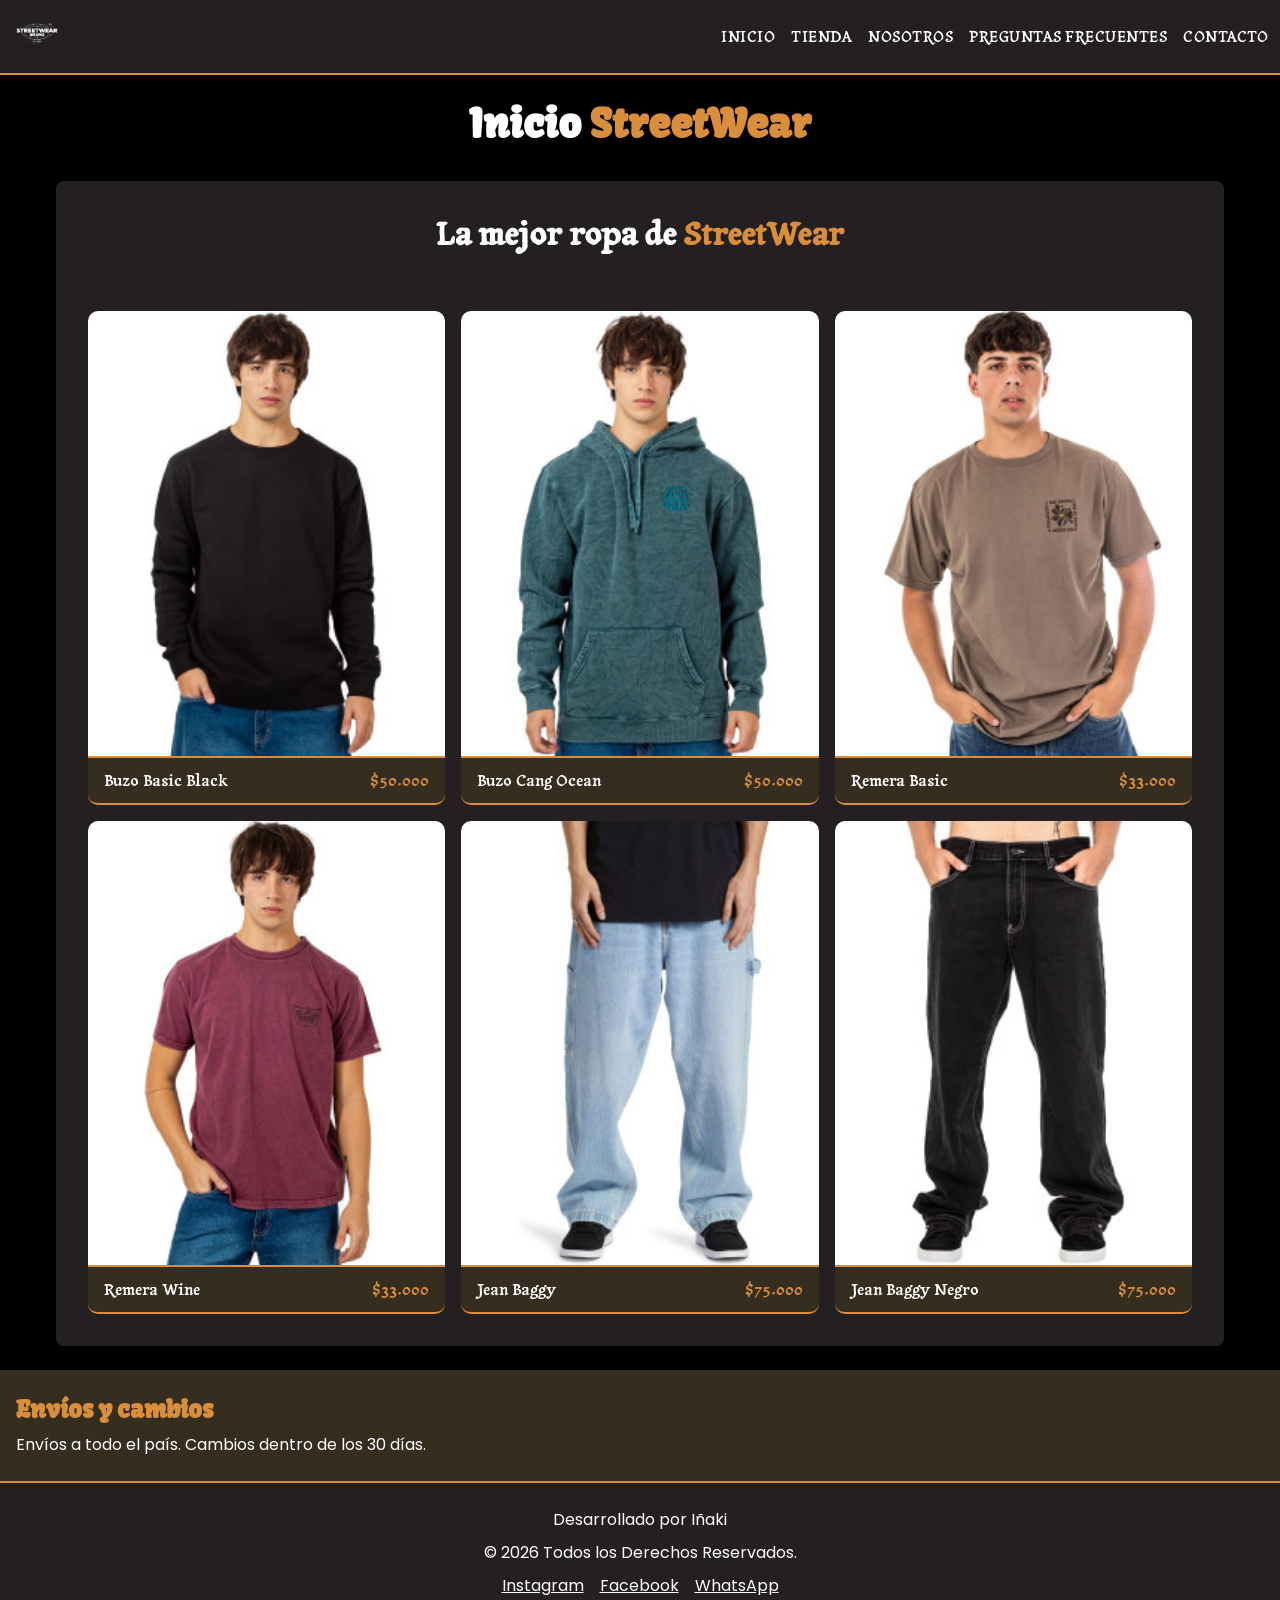
<file: index.html>
<!DOCTYPE html>
<html lang="es">

<head>
    <meta charset="UTF-8">
    <meta name="viewport" content="width=device-width, initial-scale=1.0">
    <title>StreetWear | Inicio</title>
    <link rel="stylesheet" href="styles/styles.css">
</head>

<body class="pagina pagina--index">

    <!-- Header -->

    <header class="header-contenedor">
        <div class="header-left">
            <a href="index.html" title="Inicio">
                <figure>
                    <img class="img-logo" src="./img/logo.jpg" alt="Logo del emprendimiento">
                </figure>
            </a>
        </div>
        <nav class="nav">
            <ul class="nav-lista">
                <li><a class="nav-link" href="index.html">Inicio</a></li>
                <li><a class="nav-link" href="./pages/producto.html">Tienda</a></li>
                <li><a class="nav-link" href="./pages/nosotros.html">Nosotros</a></li>
                <li><a class="nav-link" href="./pages/preguntas.html">Preguntas Frecuentes</a></li>
                <li><a class="nav-link" href="./pages/contacto.html">Contacto</a></li>
            </ul>
        </nav>
    </header>

    <!-- Main -->

    <main class="main-contenedor">
        <h1 class="titulo-principal">Inicio <span class="titulo-nick">StreetWear</span></h1>
        <section class="bloque-seccion">
            <h2 class="subtitulo-principal">La mejor ropa de <span class="titulo-nick">StreetWear</span></h2>
            <div class="producto-grid">
                <article class="producto-card">
                    <figure>
                        <img class="img-ropa" src="./img/buzo-negro.jpg" alt="Buzo Basico Negro">
                    </figure>
                    <div class="producto-info">
                        <p class="nombre-producto">Buzo Basic Black</p>
                        <p class="precio-producto">$50.000</p>
                    </div>
                </article>
                <article class="producto-card">
                    <figure>
                        <img class="img-ropa" src="./img/buzo-azul-cang.jpg" alt="Buzo Azul Canguro">
                    </figure>
                    <div class="producto-info">
                        <p class="nombre-producto">Buzo Cang Ocean</p>
                        <p class="precio-producto">$50.000</p>
                    </div>
                </article>
                <article class="producto-card">
                    <figure>
                        <img class="img-ropa" src="./img/remera-basica.jpg" alt="Remera basica">
                    </figure>
                    <div class="producto-info">
                        <p class="nombre-producto">Remera Basic</p>
                        <p class="precio-producto">$33.000</p>
                    </div>
                </article>
                <article class="producto-card">
                    <figure>
                        <img class="img-ropa" src="./img/remera-bordo.jpg" alt="Remera Bordo">
                    </figure>
                    <div class="producto-info">
                        <p class="nombre-producto">Remera Wine</p>
                        <p class="precio-producto">$33.000</p>
                    </div>
                </article>
                <article class="producto-card">
                    <figure>
                        <img class="img-ropa" src="./img/jean-baggy-classic.jpg" alt="Jean Baggy Clasico">
                    </figure>
                    <div class="producto-info">
                        <p class="nombre-producto">Jean Baggy</p>
                        <p class="precio-producto">$75.000</p>
                    </div>
                </article>
                <article class="producto-card">
                    <figure>
                        <img class="img-ropa" src="./img/jean-baggy-negro.jpg" alt="Jean Baggy Negro">
                    </figure>
                    <div class="producto-info">
                        <p class="nombre-producto">Jean Baggy Negro</p>
                        <p class="precio-producto">$75.000</p>
                    </div>
                </article>
            </div>
        </section>
    </main>
    <aside class="info">
        <h2>Envíos y cambios</h2>
        <p>Envíos a todo el país. Cambios dentro de los 30 días.</p>
    </aside>
    <footer class="pie">
        <p>Desarrollado por Iñaki</p>
        <p>&copy; <span id="year"></span> Todos los Derechos Reservados.</p>
        <nav>
            <ul>
                <li>
                    <a href="https://www.instagram.com/" target="_blank">Instagram</a>
                </li>
                <li>
                    <a href="https://www.facebook.com/" target="_blank">Facebook</a>
                </li>
                <li>
                    <a href="https://www.whatsapp.com/" target="_blank">WhatsApp</a>
                </li>
            </ul>
        </nav>
    </footer>

    <script>
        document.getElementById('year').textContent = new Date().getFullYear();
    </script>

</body>

</html>
</file>
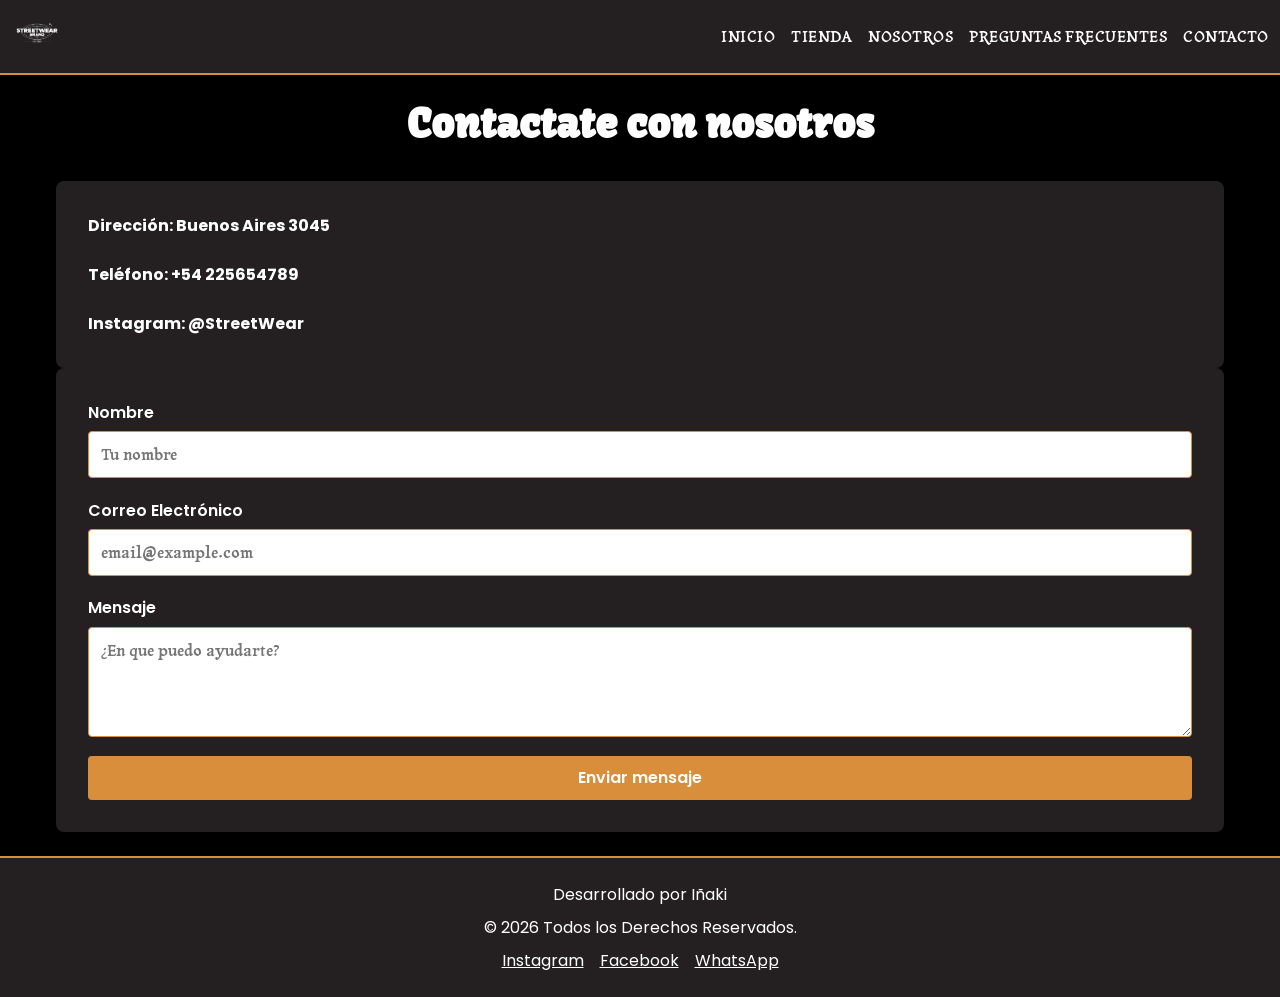
<file: pages/contacto.html>
<!DOCTYPE html>
<html lang="es">

<head>
    <meta charset="UTF-8">
    <meta name="viewport" content="width=device-width, initial-scale=1.0">
    <title>Contacto | StreetWear</title>
    <link rel="stylesheet" href="../styles/styles.css">
</head>

<body class="pagina">
    <header class="header-contenedor">
        <div class="header-left">
            <a href="../index.html" title="Inicio">
                <figure>
                    <img class="img-logo" src="../img/logo.jpg" alt="Logo del emprendimiento">
                </figure>
            </a>
        </div>
        <nav class="nav">
            <ul class="nav-lista">
                <li><a class="nav-link" href="../index.html">Inicio</a></li>
                <li><a class="nav-link" href="./producto.html">Tienda</a></li>
                <li><a class="nav-link" href="./nosotros.html">Nosotros</a></li>
                <li><a class="nav-link" href="./preguntas.html">Preguntas Frecuentes</a></li>
                <li><a class="nav-link" href="./contacto.html">Contacto</a></li>
            </ul>
        </nav>
    </header>


    <main class="main-contenedor">
        <h1 class="titulo-principal">Contactate con nosotros</h1>
        <section class="bloque-seccion">
            <p><strong>Dirección: Buenos Aires 3045</strong></p>
            <p><strong>Teléfono: +54 225654789</strong></p>
            <p><strong>Instagram: @StreetWear</strong></p>
        </section>
        <section class="bloque-seccion">
            <form class="formulario" action="#" method="post">
                <div class="campo-grupo">
                    <label for="nombre" class="form-label">Nombre</label>
                    <input type="text" id="nombre" name="nombre" class="form-input" required placeholder="Tu nombre">
                </div>
                <div class="campo-grupo">
                    <label for="email" class="form-label">Correo Electrónico</label>
                    <input type="email" id="email" name="email" class="form-input" required
                        placeholder="email@example.com">
                </div>
                <div class="campo-grupo">
                    <label for="mensaje" class="form-label">Mensaje</label>
                    <textarea name="mensaje" id="mensaje" rows="4" class="form-input"
                        placeholder="¿En que puedo ayudarte?"></textarea>
                </div>
                <button type="submit" class="btn">Enviar mensaje</button>
            </form>
        </section>
    </main>
    <footer class="pie">
        <p>Desarrollado por Iñaki</p>
        <p>&copy; <span id="year"></span> Todos los Derechos Reservados.</p>
        <nav>
            <ul>
                <li>
                    <a href="https://www.instagram.com/" target="_blank">Instagram</a>
                </li>
                <li>
                    <a href="https://www.facebook.com/" target="_blank">Facebook</a>
                </li>
                <li>
                    <a href="https://www.whatsapp.com/" target="_blank">WhatsApp</a>
                </li>
            </ul>
        </nav>
    </footer>
    <script>
        document.getElementById('year').textContent = new Date().getFullYear();
    </script>
</body>

</html>
</file>
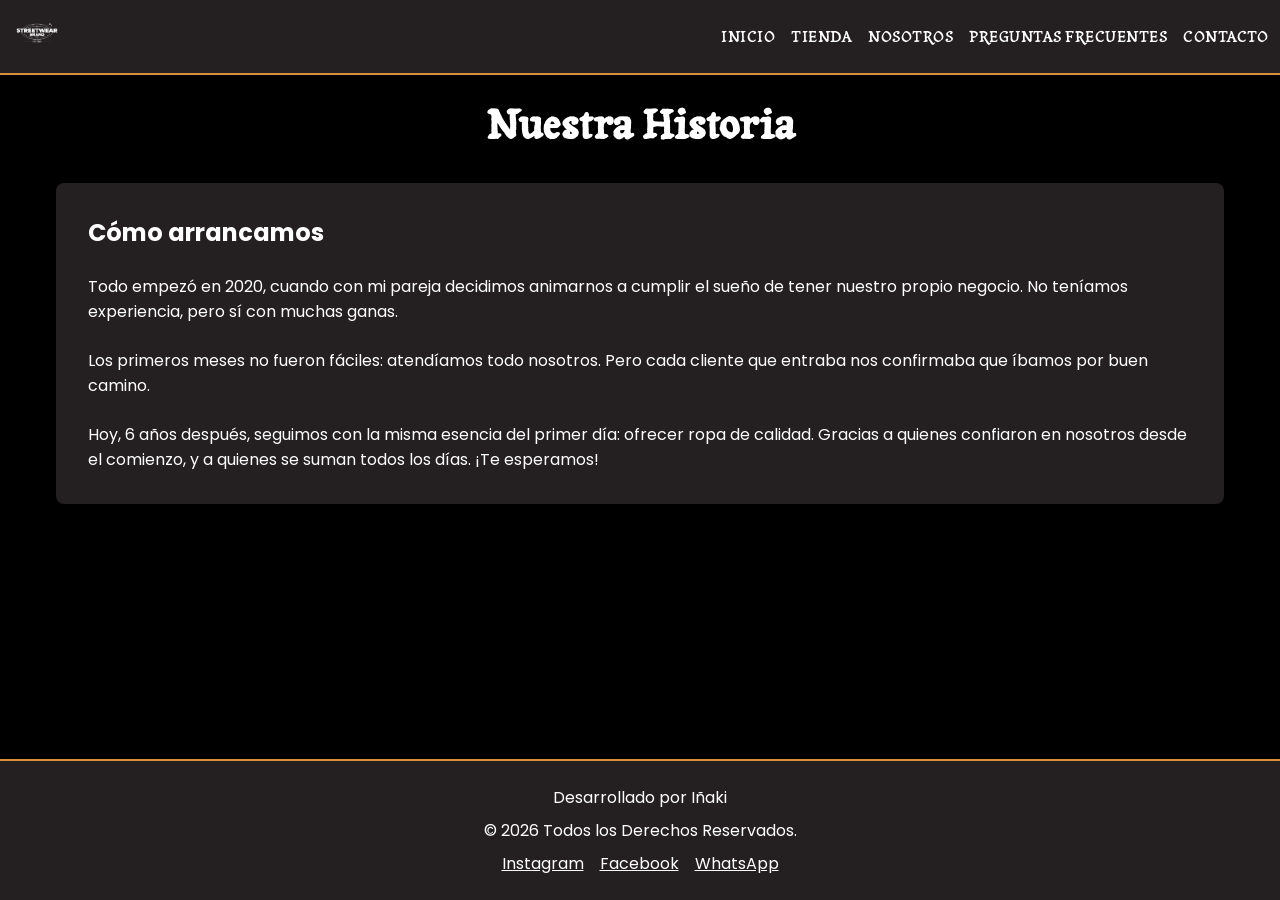
<file: pages/nosotros.html>
<!DOCTYPE html>
<html lang="es">

<head>
    <meta charset="UTF-8">
    <meta name="viewport" content="width=device-width, initial-scale=1.0">
    <title>StreetWear | Nosotros</title>
    <link rel="stylesheet" href="../styles/styles.css">
</head>

<body class="pagina">
    <header class="header-contenedor">
        <div class="header-left">
            <a href="../index.html" title="Inicio">
                <figure>
                    <img class="img-logo" src="../img/logo.jpg" alt="Logo del emprendimiento">
                </figure>
            </a>
        </div>
        <nav class="nav">
            <ul class="nav-lista">
                <li><a class="nav-link" href="../index.html">Inicio</a></li>
                <li><a class="nav-link" href="producto.html">Tienda</a></li>
                <li><a class="nav-link" href="nosotros.html">Nosotros</a></li>
                <li><a class="nav-link" href="preguntas.html">Preguntas Frecuentes</a></li>
                <li><a class="nav-link" href="contacto.html">Contacto</a></li>
            </ul>
        </nav>
    </header>

    <main class="main-contenedor">
        <h1 class="titulo-principal titulo">Nuestra Historia</h1>
        <section class="bloque-seccion">
            <h2>Cómo arrancamos</h2>
            <p>
                Todo empezó en 2020, cuando con mi pareja decidimos animarnos a cumplir el sueño de tener nuestro propio
                negocio. No teníamos experiencia, pero sí con muchas ganas.
            </p>
            <p>Los primeros meses no fueron fáciles:
                atendíamos
                todo
                nosotros. Pero cada cliente que entraba nos confirmaba que íbamos por buen camino.
            </p>
            <p>
                Hoy, 6 años después, seguimos con la misma esencia del primer día: ofrecer ropa de calidad. Gracias a
                quienes confiaron en nosotros desde el
                comienzo, y a quienes se suman todos los días.
                ¡Te esperamos!
            </p>
        </section>
    </main>
    <footer class="pie">
        <p>Desarrollado por Iñaki</p>
        <p>&copy; <span id="year"></span> Todos los Derechos Reservados.</p>
        <nav>
            <ul>
                <li>
                    <a href="https://www.instagram.com/" target="_blank">Instagram</a>
                </li>
                <li>
                    <a href="https://www.facebook.com/" target="_blank">Facebook</a>
                </li>
                <li>
                    <a href="https://www.whatsapp.com/" target="_blank">WhatsApp</a>
                </li>
            </ul>
        </nav>
    </footer>

    <script>
        document.getElementById('year').textContent = new Date().getFullYear();
    </script>
</body>

</html>
</file>
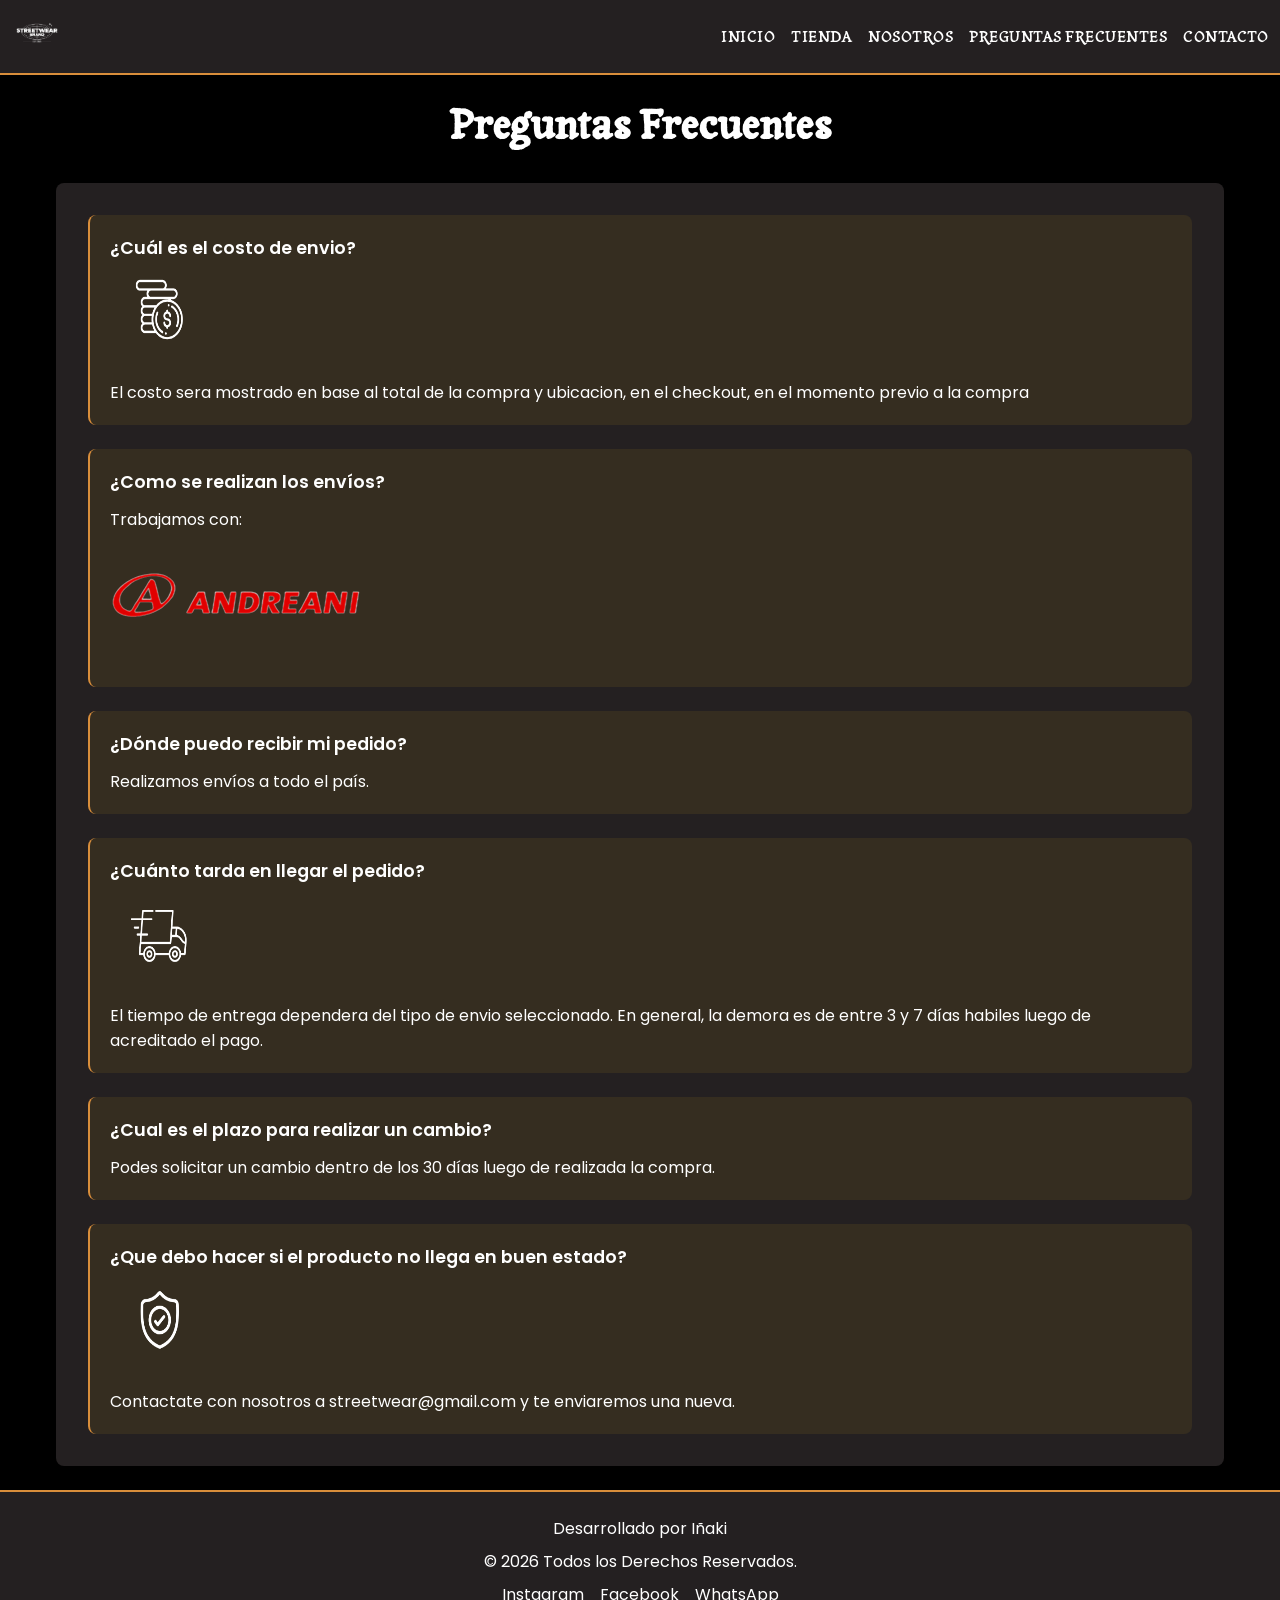
<file: pages/preguntas.html>
<!DOCTYPE html>
<html lang="es">

<head>
    <meta charset="UTF-8">
    <meta name="viewport" content="width=device-width, initial-scale=1.0">
    <title>Preguntas | StreetWear</title>
    <link rel="stylesheet" href="../styles/styles.css">
</head>

<body class="pagina">
    <header class="header-contenedor">
        <div class="header-left">
            <a href="../index.html" title="Inicio">
                <figure>
                    <img class="img-logo" src="../img/logo.jpg" alt="Logo del emprendimiento">
                </figure>
            </a>
        </div>
        <nav class="nav">
            <ul class="nav-lista">
                <li><a class="nav-link" href="../index.html">Inicio</a></li>
                <li><a class="nav-link" href="producto.html">Tienda</a></li>
                <li><a class="nav-link" href="nosotros.html">Nosotros</a></li>
                <li><a class="nav-link" href="preguntas.html">Preguntas Frecuentes</a></li>
                <li><a class="nav-link" href="contacto.html">Contacto</a></li>
            </ul>
        </nav>
    </header>


    <main class="main-contenedor">
        <h1 class="titulo-principal titulo">Preguntas Frecuentes</h1>
        <section class="bloque-seccion">
            <div class="item-faq">
                <h2 class="pregunta-faq">¿Cuál es el costo de envio?</h2>
                <figure>
                    <img class="icono" src="../img/icono_1.png" alt="Icono de pesos">
                </figure>
                <p class="respuesta-faq ">El costo sera mostrado en base al total de la compra y ubicacion, en el
                    checkout, en el momento previo a la compra</p>
            </div>
            <div class="item-faq">
                <h2 class="pregunta-faq">¿Como se realizan los envíos?</h2>
                <p class="respuesta-faq">Trabajamos con:</p>
                <figure>
                    <img src="../img/andreani-logo.png" alt="Logo de Andreani">
                </figure>
            </div>
            <div class="item-faq">
                <h2 class="pregunta-faq">¿Dónde puedo recibir mi pedido?</h2>
                <p class="respuesta-faq ">Realizamos envíos a todo el país.</p>
            </div>
            <div class="item-faq">
                <h2 class="pregunta-faq">¿Cuánto tarda en llegar el pedido?</h2>
                <figure>
                    <img class="icono" src="../img/icono_3.png" alt="Icono de envio">
                </figure>
                <p class="respuesta-faq ">El tiempo de entrega dependera del tipo de envio seleccionado. En general, la
                    demora es de entre 3 y 7 días habiles luego de acreditado el pago.</p>
            </div>
            <div class="item-faq">
                <h2 class="pregunta-faq">¿Cual es el plazo para realizar un cambio?</h2>
                <p class="respuesta-faq ">Podes solicitar un cambio dentro de los 30 días luego de realizada la compra.
                </p>
            </div>
            <div class="item-faq">
                <h2 class="pregunta-faq">¿Que debo hacer si el producto no llega en buen estado?</h2>
                <figure>
                    <img class="icono" src="../img/icono_4.png" alt="Icono de seguro">
                </figure>
                <p class="respuesta-faq ">Contactate con nosotros a streetwear@gmail.com y te enviaremos una nueva.</p>
            </div>
        </section>
    </main>
    <footer class="pie">
        <p>Desarrollado por Iñaki</p>
        <p>&copy; <span id="year"></span> Todos los Derechos Reservados.</p>
        <nav>
            <ul>
                <li>
                    <a href="https://www.instagram.com/" target="_blank">Instagram</a>
                </li>
                <li>
                    <a href="https://www.facebook.com/" target="_blank">Facebook</a>
                </li>
                <li>
                    <a href="https://www.whatsapp.com/" target="_blank">WhatsApp</a>
                </li>
            </ul>
        </nav>
    </footer>

    <script>
        document.getElementById('year').textContent = new Date().getFullYear();
    </script>
</body>

</html>
</file>
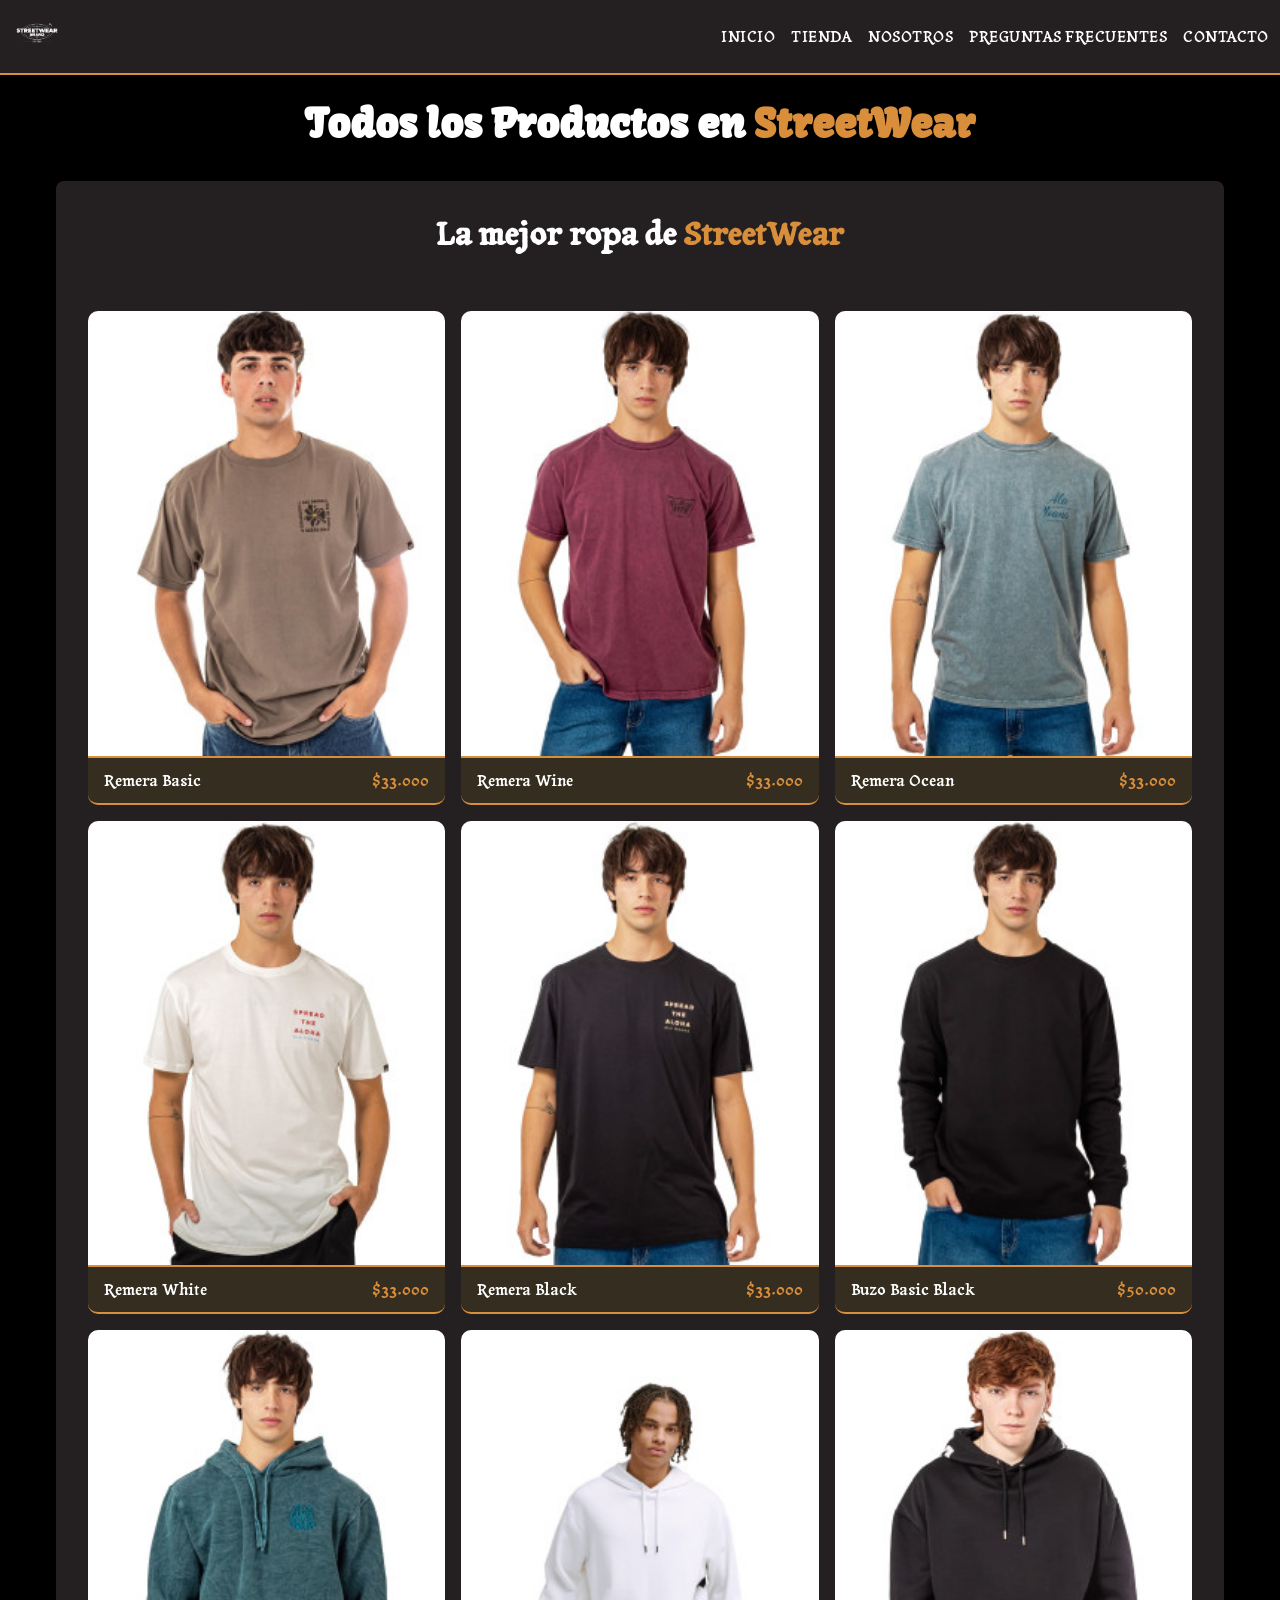
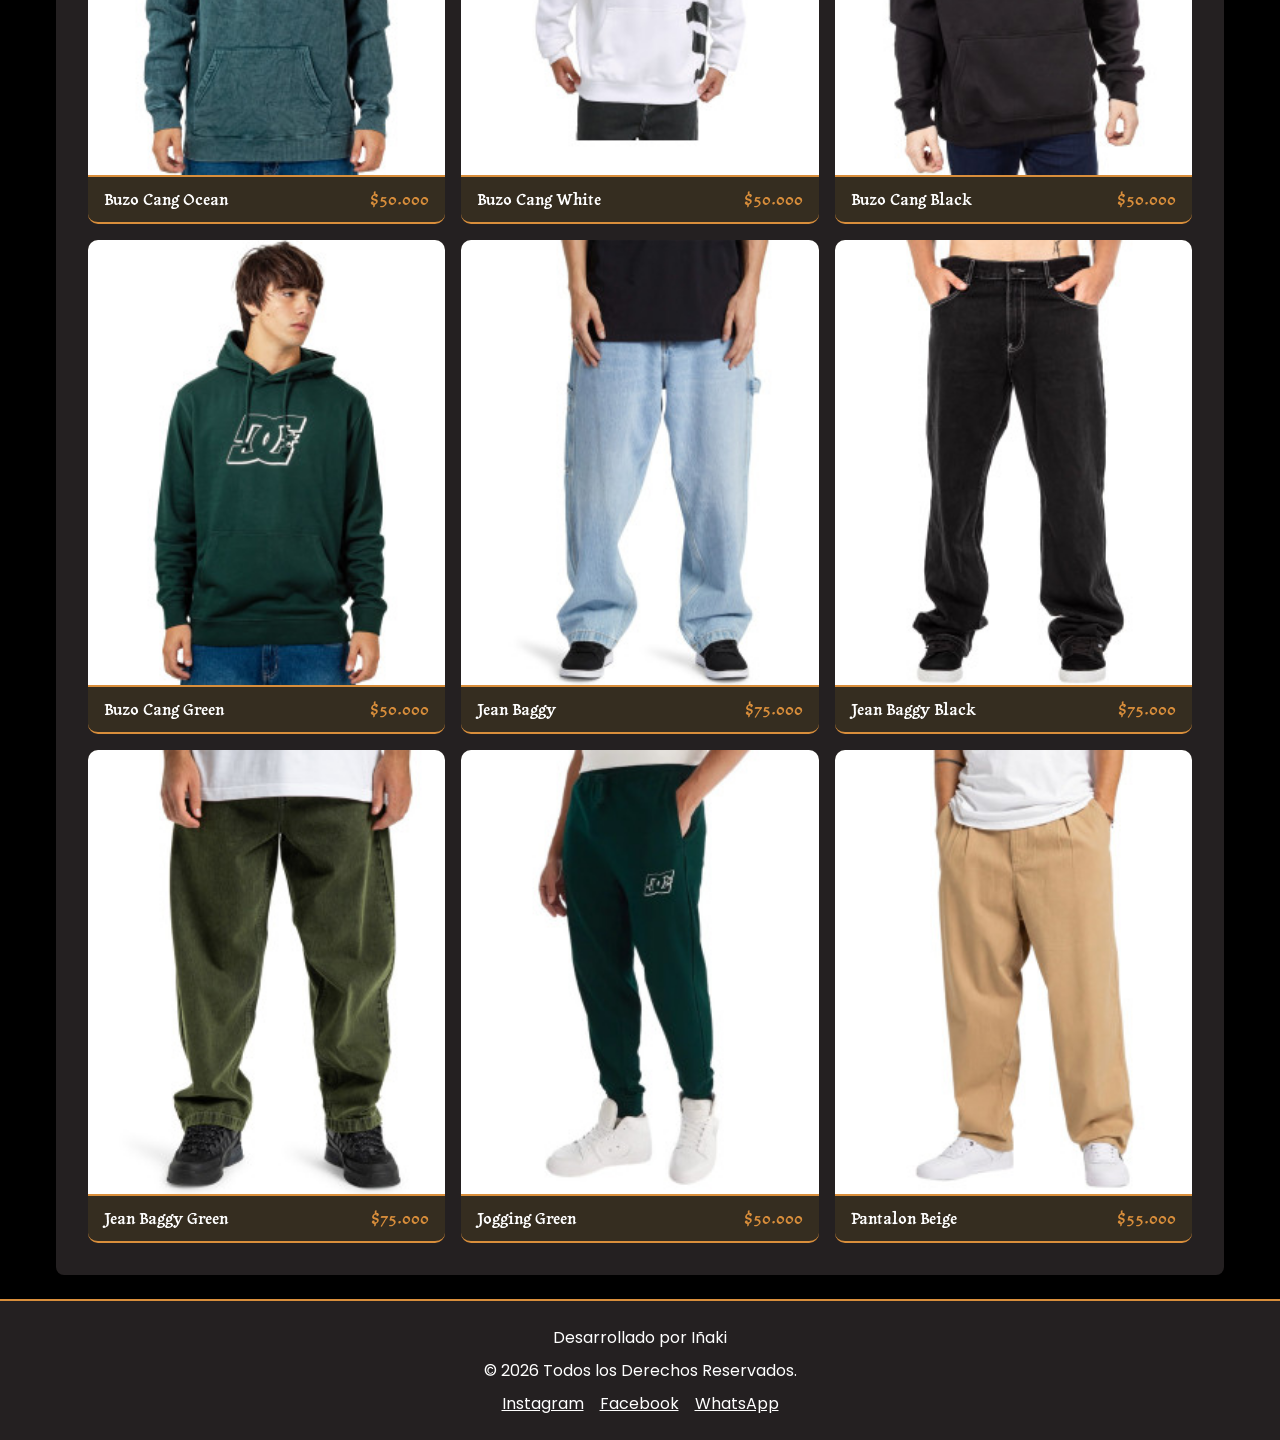
<file: pages/producto.html>
<!DOCTYPE html>
<html lang="es">

<head>
    <meta charset="UTF-8">
    <meta name="viewport" content="width=device-width, initial-scale=1.0">
    <title>StreetWear | Productos</title>
    <link rel="stylesheet" href="../styles/styles.css">
</head>

<body class="pagina">
    <header class="header-contenedor">
        <div class="header-left">
            <a href="../index.html" title="Inicio">
                <figure>
                    <img class="img-logo" src="../img/logo.jpg" alt="Logo del emprendimiento">
                </figure>
            </a>
        </div>
        <nav class="nav">
            <ul class="nav-lista">
                <li><a class="nav-link" href="../index.html">Inicio</a></li>
                <li><a class="nav-link" href="producto.html">Tienda</a></li>
                <li><a class="nav-link" href="nosotros.html">Nosotros</a></li>
                <li><a class="nav-link" href="preguntas.html">Preguntas Frecuentes</a></li>
                <li><a class="nav-link" href="contacto.html">Contacto</a></li>
            </ul>
        </nav>
    </header>

    <main class="main-contenedor">
        <h1 class="titulo-principal">Todos los Productos en <span class="titulo-nick">StreetWear</span></h1>
        <section class="bloque-seccion">
            <h2 class="subtitulo-principal">La mejor ropa de <span class="titulo-nick">StreetWear</span> </h2>
            <div class="producto-grid">
                <article class="producto-card">
                    <figure>
                        <img class="img-ropa" src="../img/remera-basica.jpg" alt="Remera Basica">
                    </figure>
                    <div class="producto-info">
                        <p class="nombre-producto">Remera Basic</p>
                        <p class="precio-producto">$33.000</p>
                    </div>
                </article>
                <article class="producto-card">
                    <figure>
                        <img class="img-ropa" src="../img/remera-bordo.jpg" alt="Remera Bordo">
                    </figure>
                    <div class="producto-info">
                        <p class="nombre-producto">Remera Wine</p>
                        <p class="precio-producto">$33.000</p>
                    </div>
                </article>
                <article class="producto-card">
                    <figure>
                        <img class="img-ropa" src="../img/remera-azul-ocean.jpg" alt="Remera Azul Oceano">
                    </figure>
                    <div class="producto-info">
                        <p class="nombre-producto">Remera Ocean</p>
                        <p class="precio-producto">$33.000</p>
                    </div>
                </article>
                <article class="producto-card">
                    <figure>
                        <img class="img-ropa" src="../img/remera-blanca.jpg" alt="Remera Blanca">
                    </figure>
                    <div class="producto-info">
                        <p class="nombre-producto">Remera White</p>
                        <p class="precio-producto">$33.000</p>
                    </div>
                </article>
                <article class="producto-card">
                    <figure>
                        <img class="img-ropa" src="../img/remera-negra.jpg" alt="Remera Negra">
                    </figure>
                    <div class="producto-info">
                        <p class="nombre-producto">Remera Black</p>
                        <p class="precio-producto">$33.000</p>
                    </div>
                </article>
                <article class="producto-card">
                    <figure>
                        <img class="img-ropa" src="../img/buzo-negro.jpg" alt="Buzo Basico Negro">
                    </figure>
                    <div class="producto-info">
                        <p class="nombre-producto">Buzo Basic Black</p>
                        <p class="precio-producto">$50.000</p>
                    </div>
                </article>
                <article class="producto-card">
                    <figure>
                        <img class="img-ropa" src="../img/buzo-azul-cang.jpg" alt="Buzo Azul Canguro">
                    </figure>
                    <div class="producto-info">
                        <p class="nombre-producto">Buzo Cang Ocean</p>
                        <p class="precio-producto">$50.000</p>
                    </div>
                </article>
                <article class="producto-card">
                    <figure>
                        <img class="img-ropa" src="../img/buzo-blanco-cang.jpg" alt="Buzo Blanco Canguro">
                    </figure>
                    <div class="producto-info">
                        <p class="nombre-producto">Buzo Cang White</p>
                        <p class="precio-producto">$50.000</p>
                    </div>
                </article>
                <article class="producto-card">
                    <figure>
                        <img class="img-ropa" src="../img/buzo-negro-cang.jpg" alt="Buzo Negro Canguro">
                    </figure>
                    <div class="producto-info">
                        <p class="nombre-producto">Buzo Cang Black</p>
                        <p class="precio-producto">$50.000</p>
                    </div>
                </article>
                <article class="producto-card">
                    <figure>
                        <img class="img-ropa" src="../img/buzo-verde-cang.jpg" alt="Buzo Verde Canguro">
                    </figure>
                    <div class="producto-info">
                        <p class="nombre-producto">Buzo Cang Green</p>
                        <p class="precio-producto">$50.000</p>
                    </div>
                </article>
                <article class="producto-card">
                    <figure>
                        <img class="img-ropa" src="../img/jean-baggy-classic.jpg" alt="Jean Baggy Clasico">
                    </figure>
                    <div class="producto-info">
                        <p class="nombre-producto">Jean Baggy</p>
                        <p class="precio-producto">$75.000</p>
                    </div>
                </article>
                <article class="producto-card">
                    <figure>
                        <img class="img-ropa" src="../img/jean-baggy-negro.jpg" alt="Jean Baggy Negro">
                    </figure>
                    <div class="producto-info">
                        <p class="nombre-producto">Jean Baggy Black</p>
                        <p class="precio-producto">$75.000</p>
                    </div>
                </article>
                <article class="producto-card">
                    <figure>
                        <img class="img-ropa" src="../img/jean-baggy-verde.jpg" alt="Jean Baggy Verde">
                    </figure>
                    <div class="producto-info">
                        <p class="nombre-producto">Jean Baggy Green</p>
                        <p class="precio-producto">$75.000</p>
                    </div>
                </article>
                <article class="producto-card">
                    <figure>
                        <img class="img-ropa" src="../img/jogging-verde.jpg" alt="Jogging Verde">
                    </figure>
                    <div class="producto-info">
                        <p class="nombre-producto">Jogging Green</p>
                        <p class="precio-producto">$50.000</p>
                    </div>
                </article>
                <article class="producto-card">
                    <figure>
                        <img class="img-ropa" src="../img/pantalon-beige.jpg" alt="Pantalon Beige">
                    </figure>
                    <div class="producto-info">
                        <p class="nombre-producto">Pantalon Beige</p>
                        <p class="precio-producto">$55.000</p>
                    </div>
                </article>
            </div>
        </section>
    </main>
    <footer class="pie">
        <p>Desarrollado por Iñaki</p>
        <p>&copy; <span id="year"></span> Todos los Derechos Reservados.</p>
        <nav>
            <ul>
                <li>
                    <a href="https://www.instagram.com/" target="_blank">Instagram</a>
                </li>
                <li>
                    <a href="https://www.facebook.com/" target="_blank">Facebook</a>
                </li>
                <li>
                    <a href="https://www.whatsapp.com/" target="_blank">WhatsApp</a>
                </li>
            </ul>
        </nav>
    </footer>

    <script>
        document.getElementById('year').textContent = new Date().getFullYear();
    </script>
</body>

</html>
</file>
<file: styles/styles.css>
@import url('https://fonts.googleapis.com/css2?family=Kavoon&family=Poppins:wght@400;500;600&family=Tagesschrift&display=swap');

:root {
  --primario: #242021;
  --primarioOscuro: #352D20;
  --secundario: #776D5E;
  --secundarioOscuro: #61584A;
  --acento: #D98E3B;
  --acentoOscuro: #B8721F;
  --blanco: #FFFFFF;
  --negro: #000000;

  --fuentePrincipal: "Kavoon", cursive;
  --fuenteSecundaria: "Tagesschrift", cursive;
  --fuenteTexto: "Poppins", sans-serif;

}

* {
  margin: 0;
  padding: 0;
  box-sizing: border-box;
}

body {
  font-family: var(--fuenteTexto);
  background-color: var(--negro);
  color: var(--blanco);
}

.pagina {
  display: grid;
  grid-template-columns: 100%;
  grid-template-rows: auto 1fr auto;
  grid-template-areas:
    "encabezado"
    "principal"
    "pie";
  min-height: 100vh;
}

.pagina--index {
  grid-template-rows: auto 1fr auto auto;
  grid-template-areas:
    "encabezado"
    "principal"
    "info"
    "pie";
}

.header-contenedor {
  background-color: var(--primario);
  display: flex;
  padding: 0.5rem 0.75rem;
  justify-content: space-between;
  align-items: center;
  border-bottom: 2px solid var(--acento);
  flex-wrap: wrap;
  gap: 0.5rem;
  grid-area: encabezado;
}

.header-left .img-logo {
  width: 50px;
  height: 50px;
  object-fit: cover;
  border-radius: 50%;
}


.nav-lista {
  list-style: none;
  display: flex;
  gap: 1rem;
  flex-wrap: wrap;
}

.nav-link {
  font-family: var(--fuenteSecundaria);
  color: var(--blanco);
  text-decoration: none;
  font-weight: 500;
  font-size: 0.95rem;
  text-transform: uppercase;
  letter-spacing: 0.5px;
  padding-bottom: 4px;
  border-bottom: 2px solid transparent;
}

.main-contenedor {
  width: 100%;
  max-width: 1200px;
  margin: 0 auto;
  padding: 1.5rem 1rem;
  grid-area: principal;
}

.bloque-seccion {
  background-color: var(--primario);
  padding: 2rem;
  border-radius: 8px;
  display: flex;
  flex-direction: column;
  gap: 1.5rem;
}

.titulo-principal {
  font-family: var(--fuentePrincipal);
  font-size: 2rem;
  color: var(--blanco);
  text-align: center;
  margin-bottom: 2rem;
}

.titulo {
  font-family: var(--fuenteSecundaria);
}

.titulo-nick {
  color: var(--acento);
}

.subtitulo-principal {
  font-family: var(--fuenteSecundaria);
  font-size: 2rem;
  color: var(--blanco);
  text-align: center;
  margin-bottom: 2rem;
}

.producto-grid {
  display: grid;
  grid-template-columns: 1fr;
  gap: 1rem;
}

.producto-card {
  display: flex;
  flex-direction: column;
  background-color: var(--primarioOscuro);
  border-bottom: 2px solid var(--acento);
  border-radius: 10px;
  overflow: hidden;
}

.img-ropa {
  width: 100%;
  aspect-ratio: 4/5;
  object-fit: cover;
  display: block;
  border-bottom: 2px solid var(--acento);
}

.icono {
  width: 100px;
  height: 100px;
}

.producto-info {
  display: flex;
  justify-content: space-between;
  align-items: center;
  padding: 0.75rem 1rem;
}

.nombre-producto {
  font-family: var(--fuenteSecundaria);
  font-size: 1rem;
  font-weight: 500;
}

.precio-producto {
  font-family: var(--fuenteSecundaria);
  color: var(--acento);
  font-weight: 500;
}

.item-faq {
  padding: 20px;
  border-left: 2px solid var(--acento);
  background-color: var(--primarioOscuro);
  border-radius: 8px;
}

.pregunta-faq {
  font-weight: 600;
  font-size: 1.1rem;
}

.respuesta-faq {
  margin-top: 0.75rem;
}

.formulario {
  display: flex;
  flex-direction: column;
  gap: 1.2rem;
}

.campo-grupo {
  display: flex;
  flex-direction: column;
  gap: 0.4rem;
}

.form-label {
  font-weight: 600;
  color: var(--blanco);
}

.form-input {
  width: 100%;
  padding: 0.75rem;
  border: 1px solid var(--acento);
  border-radius: 4px;
  font-family: var(--fuenteSecundaria);
  font-size: 1rem;
}

.btn {
  display: inline-block;
  padding: 0.6rem 1.2rem;
  background-color: var(--acento);
  color: var(--blanco);
  text-decoration: none;
  border: none;
  border-radius: 4px;
  font-weight: 600;
  font-family: var(--fuenteTexto);
  font-size: 1rem;
  cursor: pointer;
}

.info {
  padding: 1.5rem 1rem;
  background-color: var(--primarioOscuro);
  grid-area: info;
}

.info h2 {
  font-family: var(--fuentePrincipal);
  color: var(--acento);
  margin-bottom: 0.5rem;
}

.pie {
  display: flex;
  flex-direction: column;
  align-items: center;
  gap: 0.5rem;
  padding: 1.5rem 1rem;
  background-color: var(--primario);
  border-top: 2px solid var(--acento);
  text-align: center;
  grid-area: pie;
}

.pie ul {
  display: flex;
  gap: 1rem;
  list-style: none;
}

.pie a {
  color: var(--blanco);
}

@media (min-width: 640px) {
  .producto-grid {
    grid-template-columns: repeat(2, 1fr);
  }
}

@media (min-width: 1024px) {
  .producto-grid {
    grid-template-columns: repeat(3, 1fr);
  }

  .titulo-principal {
    font-size: 2.5rem;
  }
}
</file>
